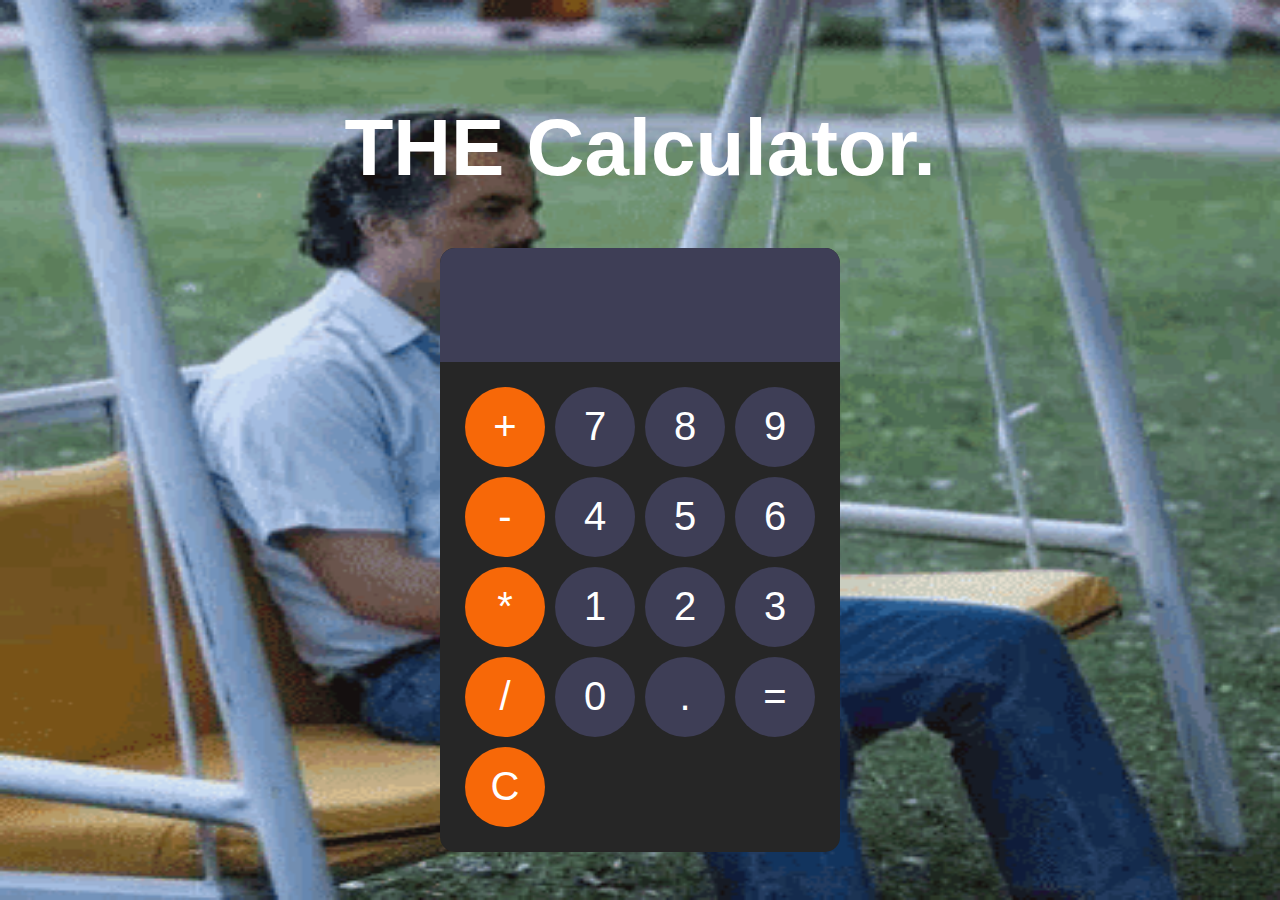
<file: src/Calculator/index.html>
<!DOCTYPE html>
<html lang="en">
<head>
    <meta charset="UTF-8">
    <meta name="viewport" content="width=device-width, initial-scale=1.0">
    <title>A Calculator? on MY Website???</title>
    <link rel="stylesheet" href="style.css">
</head>
<body>
    <!-- html -->
    <h1>THE Calculator.</h1>

    <div id="calculator">
        <input id="display" readonly>
        <div id="keys">
            <button onclick="appendToDisplay('+')" class="operator">+</button>
            <button onclick="appendToDisplay('7')">7</button>
            <button onclick="appendToDisplay('8')">8</button>
            <button onclick="appendToDisplay('9')">9</button>
            <button onclick="appendToDisplay('-')" class="operator">-</button>
            <button onclick="appendToDisplay('4')">4</button>
            <button onclick="appendToDisplay('5')">5</button>
            <button onclick="appendToDisplay('6')">6</button>
            <button onclick="appendToDisplay('*')" class="operator">*</button>
            <button onclick="appendToDisplay('1')">1</button>
            <button onclick="appendToDisplay('2')">2</button>
            <button onclick="appendToDisplay('3')">3</button>
            <button onclick="appendToDisplay('/')" class="operator">/</button>
            <button onclick="appendToDisplay('0')">0</button>
            <button onclick="appendToDisplay('.')">.</button>
            <button onclick="calculate()">=</button>
            <button onclick="clearDisplay()" class="operator">C</button>
        </div>
    </div>

    <!-- javascript -->
   <script>
        const display = document.getElementById('display');

        function appendToDisplay(input){
            display.value += input;
        }

        function clearDisplay(){
            display.value = '';
        }

        function calculate(){
            try{
                display.value = eval(display.value);
            }
            catch(error){
                display.value = 'ERROR!';
            }
        }
   </script> 
</body>
</html>
</file>
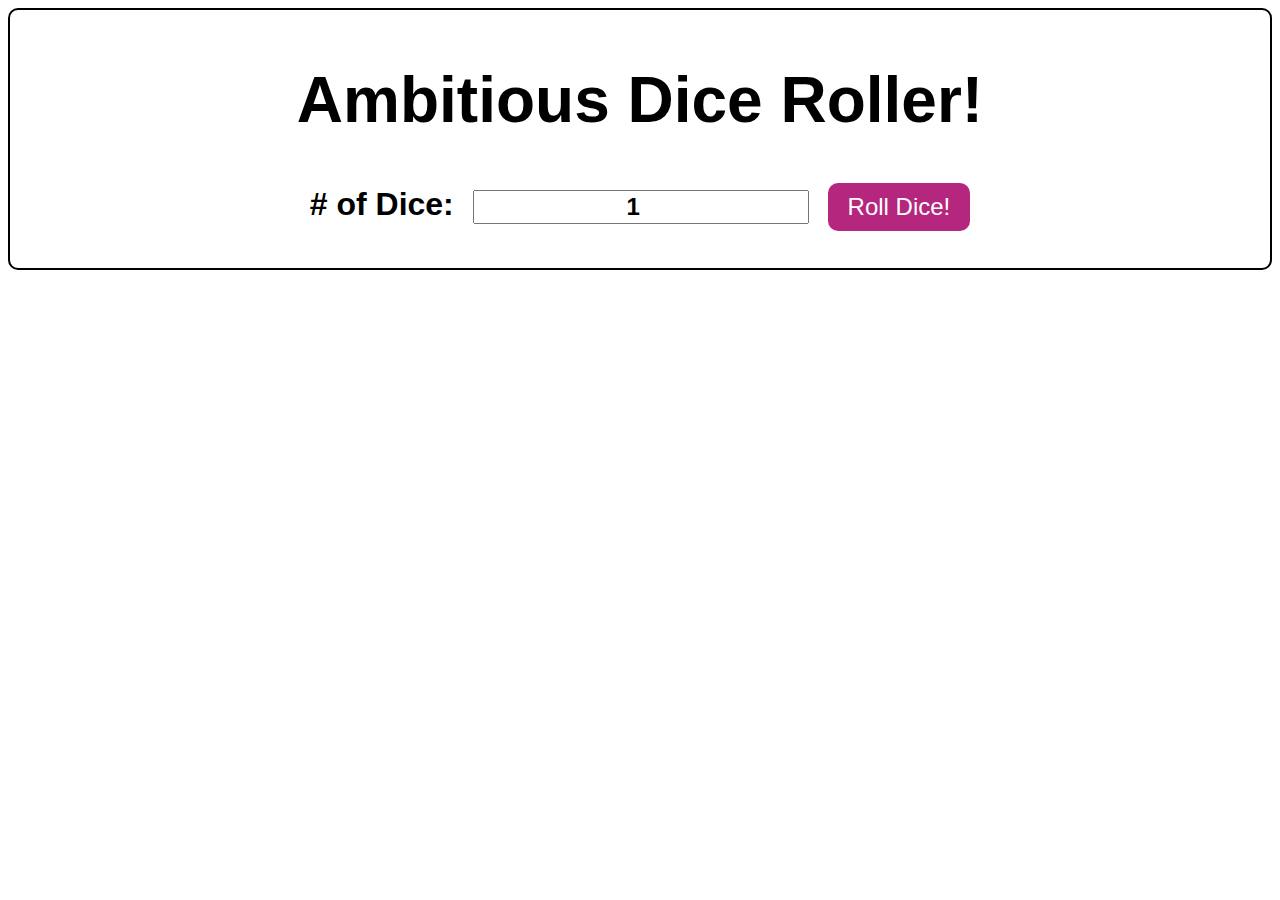
<file: src/Dice-Roller/index.html>
<!DOCTYPE html>
<html lang="en">
<head>
    <meta charset="UTF-8">
    <meta name="viewport" content="width=device-width, initial-scale=1.0">
    <title>Dice Roller? on MY website???</title>
    <link rel="stylesheet" href="style.css">
</head>
<body>
    <div id="container">
        <h1>Ambitious Dice Roller!</h1>
        <label># of Dice: </label>
        <input type="number"
        id = 'numDice'
        value = '1'
        min='1'>
        <button onclick="rollDice()">Roll Dice!</button>

        <div id="result"></div>
        <div id="diceImages"></div>
    </div>

    <script>
        // DICE ROLLER SCRIPT

        function rollDice() {
            const numDice = document.getElementById('numDice').value;
            const diceResult = document.getElementById('result');
            const diceImages = document.getElementById('diceImages');
            const values = [];
            const images = [];

            for (let i = 0; i < numDice; i++) {
                const value = Math.floor(Math.random() * 6) + 1;
                values.push(value);
                images.push(`<img src='dice/${value}.svg' alt='Dice ${value}!'>`);
            }
            
            diceResult.textContent = `dice: ${values.join(', ')}`;
            diceImages.innerHTML = images.join(' ');
        }
    </script>
</body>
</html>
</file>
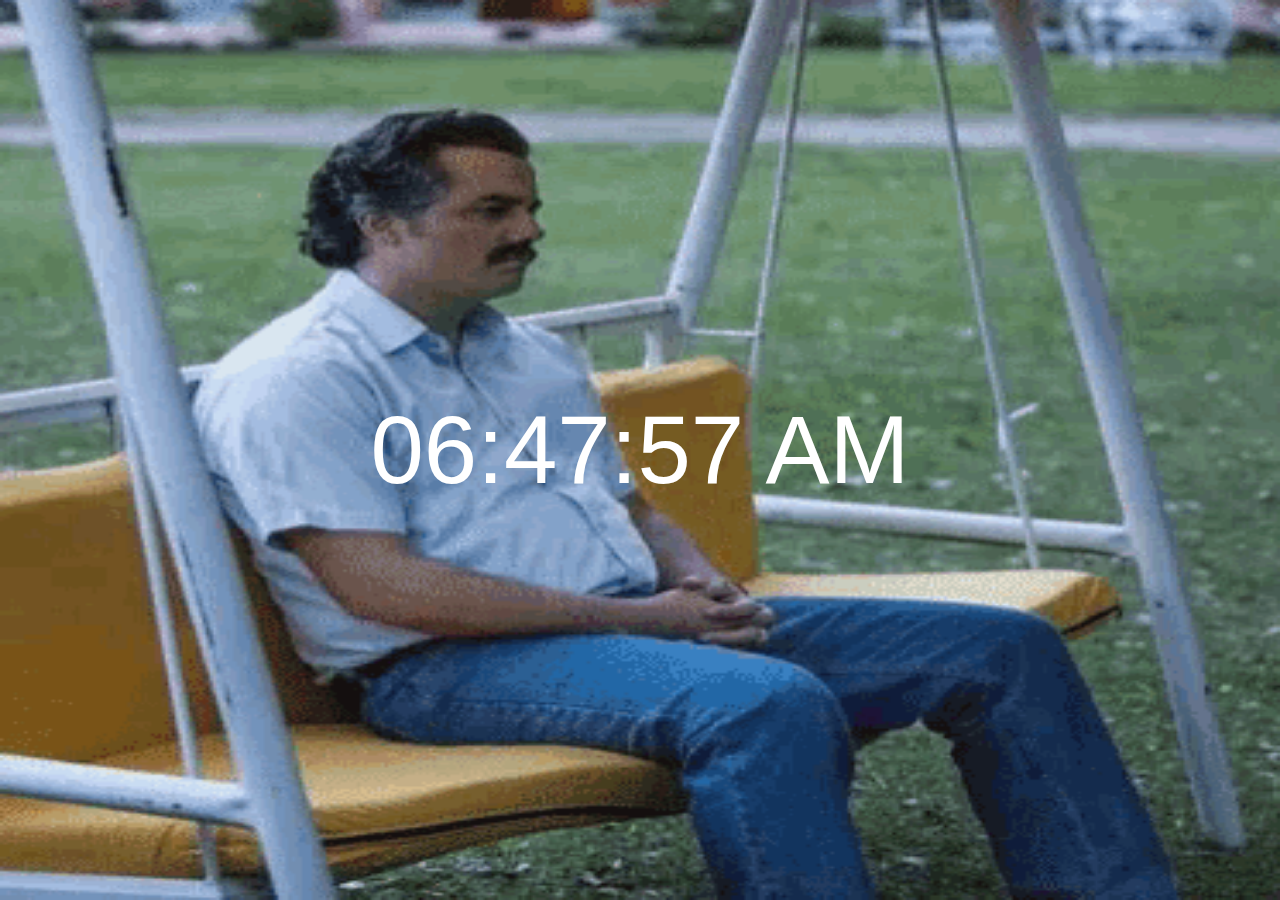
<file: src/Digital-Clock/index.html>
<!DOCTYPE html>
<html lang="en">
<head>
    <meta charset="UTF-8">
    <meta name="viewport" content="width=device-width, initial-scale=1.0">
    <title>Digital Clock? on MY Website???</title>
    <link rel="stylesheet" href="style.css">
</head>
<body>
    <div id="clock-container">
        <div id="clock"></div>
    </div>

    <script>

        function update(){
            const now = new Date();

            let hours1 = now.getHours();
            const meridiem = hours1 >= 12 ? 'PM' : 'AM';
            let hours2 = hours1 >= 12 ? hours1 - 12 : hours1;
            hours2 = hours2.toString().padStart(2, 0);

            const minutes = now.getMinutes().toString().padStart(2, 0);
            const seconds = now.getSeconds().toString().padStart(2, 0);

            const timeStr = `${hours2}:${minutes}:${seconds} ${meridiem}`;
            document.getElementById("clock").textContent = timeStr;
        }

        update();
        setInterval(update, 1000);

    </script>
</body>
</html>
</file>
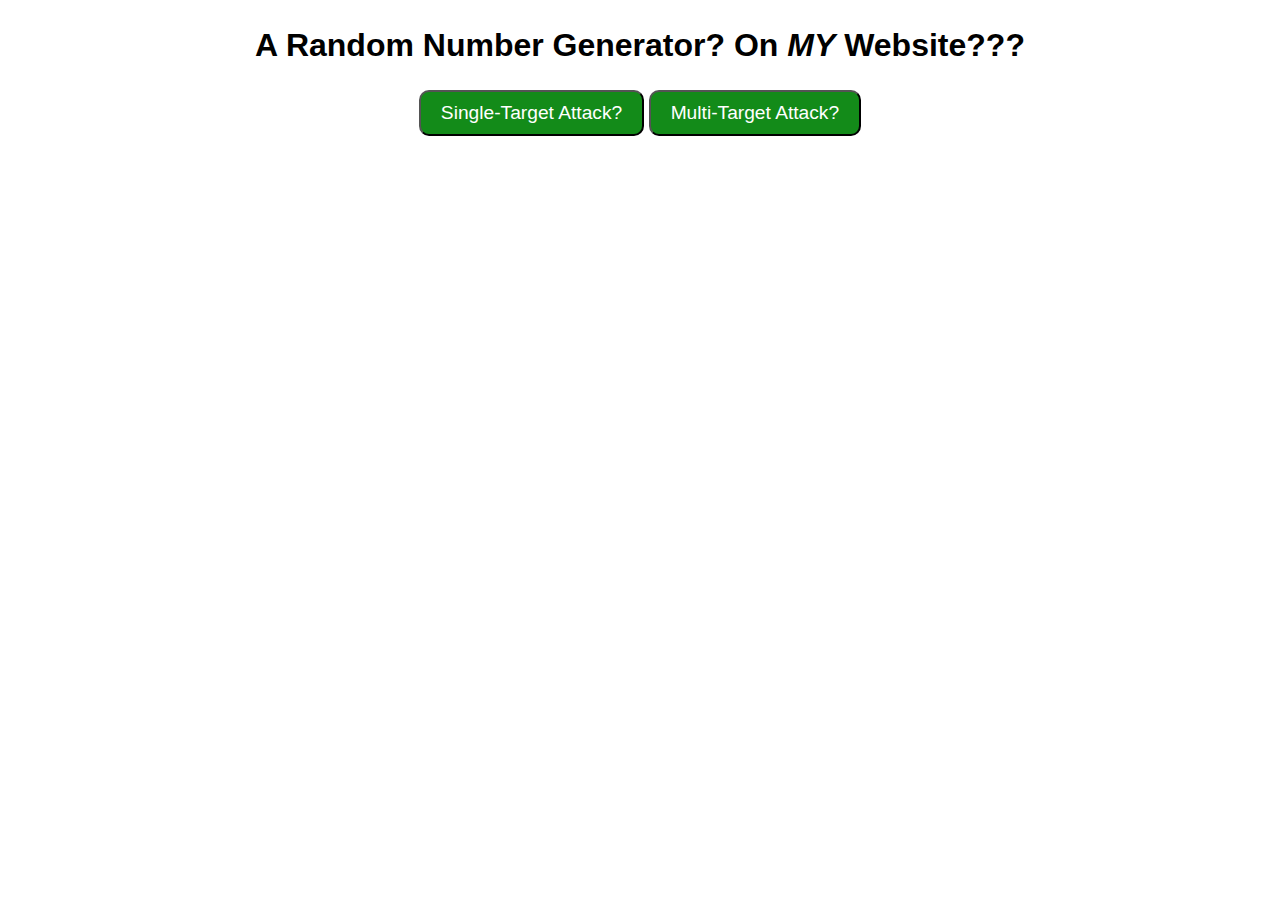
<file: src/Random-Num-Gen/index.html>
<!DOCTYPE html>
<html lang="en">
<head>
    <meta charset="UTF-8">
    <meta name="viewport" content="width=device-width, initial-scale=1.0">
    <title>Random Number Generator!</title>
    <link rel="stylesheet" href="style.css">
</head>
<body>
    <h2 id="header">A Random Number Generator? On <i>MY</i> Website???</h2>
    <div id="btn-container">
        <button id="single">Single-Target Attack?</button>
        <button id="AOE">Multi-Target Attack?</button>
    </div>
    <div id="results">
        <label id="attack-label"></label>
        <label id="result1"></label>
        <label id="result2"></label>
        <label id="result3"></label>
    </div>

    <script src="index.js"></script>
</body>
</html>
</file>
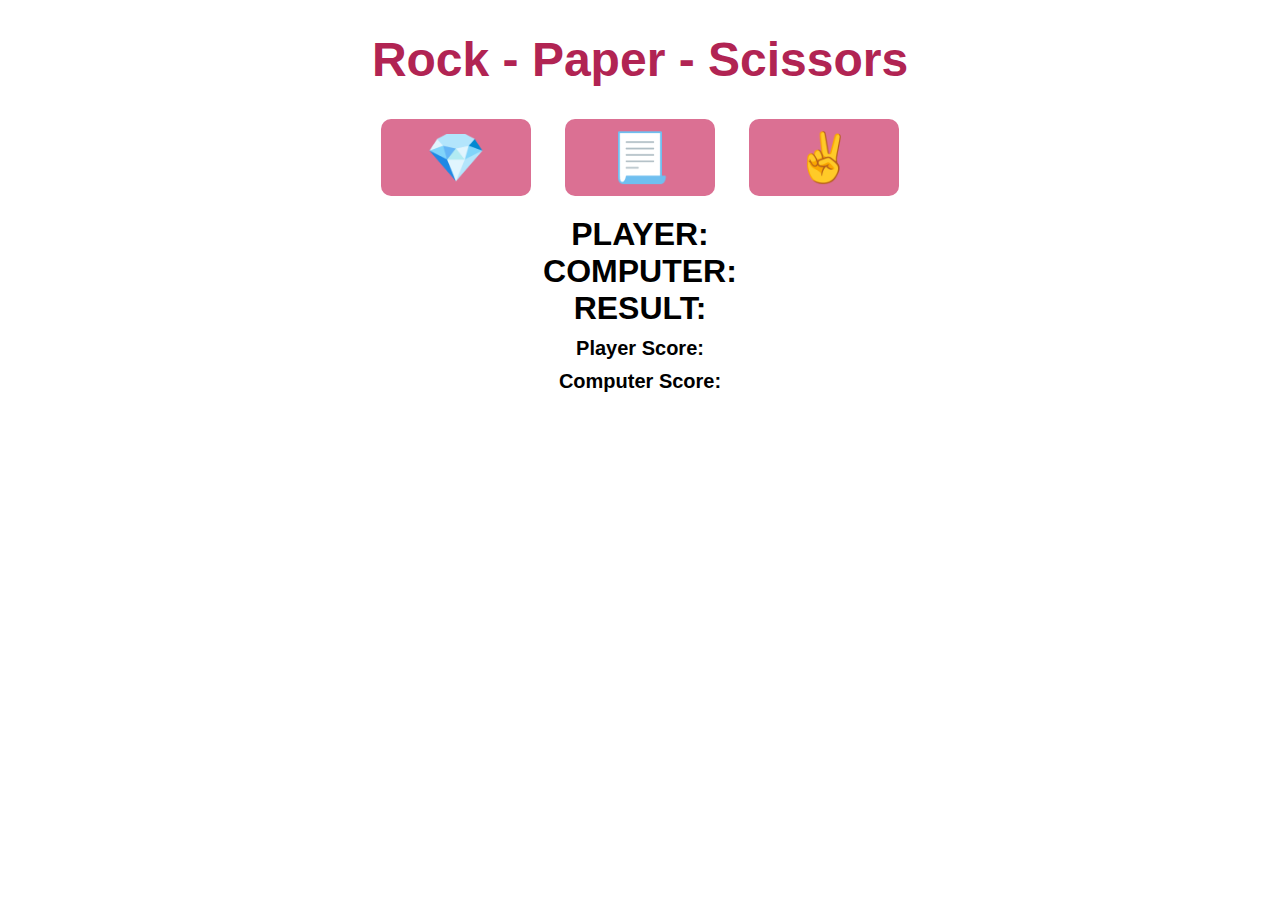
<file: src/Rock-Paper-Scissors/index.html>
<!DOCTYPE html>
<html lang="en">
<head>
    <meta charset="UTF-8">
    <meta name="viewport" content="width=device-width, initial-scale=1.0">
    <title>Rock Paper Scissors? on MY website???</title>
    <link rel="stylesheet" href="style.css">
</head>
<body>
    <h1>Rock - Paper - Scissors</h1>

    <div id="choices">
        <button onclick="playGame('Rock!')">💎</button>
        <button onclick="playGame('Paper!')">📃</button>
        <button onclick="playGame('Scissors!')">✌</button>    
    </div>

    <div id="player-display">PLAYER:</div>
    <div id="computer-display">COMPUTER:</div>
    <div id="result">RESULT:</div>

    <div class="score">Player Score:
        <span id="p-score"></span>
    </div>
    <div class="score">Computer Score:
        <span id="c-score"></span>
    </div>

    <script>
        const choices = ['Rock!', 'Paper!', 'Scissors!'];
        const pdisplay = document.getElementById('player-display');
        const cdisplay = document.getElementById('computer-display');
        const rdisplay = document.getElementById('result');
        const pscore = document.getElementById('p-score');
        const cscore = document.getElementById('c-score');
        let playerScore = 0;
        let computerScore = 0;

        function playGame(choice){

            const against = choices[Math.floor(Math.random() * 3)];
            console.log(against);
            let result = '';
            let winText = 'YOU WIN!';
            let lossText = 'You Lost! ⚔'

            if(choice === against) {
                result = "It's a TIE!";
            }
            else {
                switch(choice){
                    case 'Rock!':
                        result = (against === 'Scissors!') ? winText : lossText
                        break;
                    case 'Paper!':
                        result = (against === 'Rock!') ? winText : lossText
                        break;
                    case 'Scissors!':
                        result = (against === 'Paper!') ? winText : lossText
                        break;
                    }
            }

            pdisplay.textContent = `PLAYER: ${choice} 😲`;
            cdisplay.textContent = `COMPUTER: ${against} 🙄`;
            rdisplay.textContent = `RESULT: ${result}`;

            rdisplay.classList.remove('to-green', 'to-red');
            switch(result) {
                case lossText:
                    rdisplay.classList.add('to-red');
                    computerScore++;
                    cscore.textContent = computerScore;
                    break;
                case winText:
                    rdisplay.classList.add('to-green');
                    playerScore++;
                    pscore.textContent = playerScore;
                    break;
            }
            console.log(rdisplay.classList);
        }
    </script>
</body>
</html>
</file>
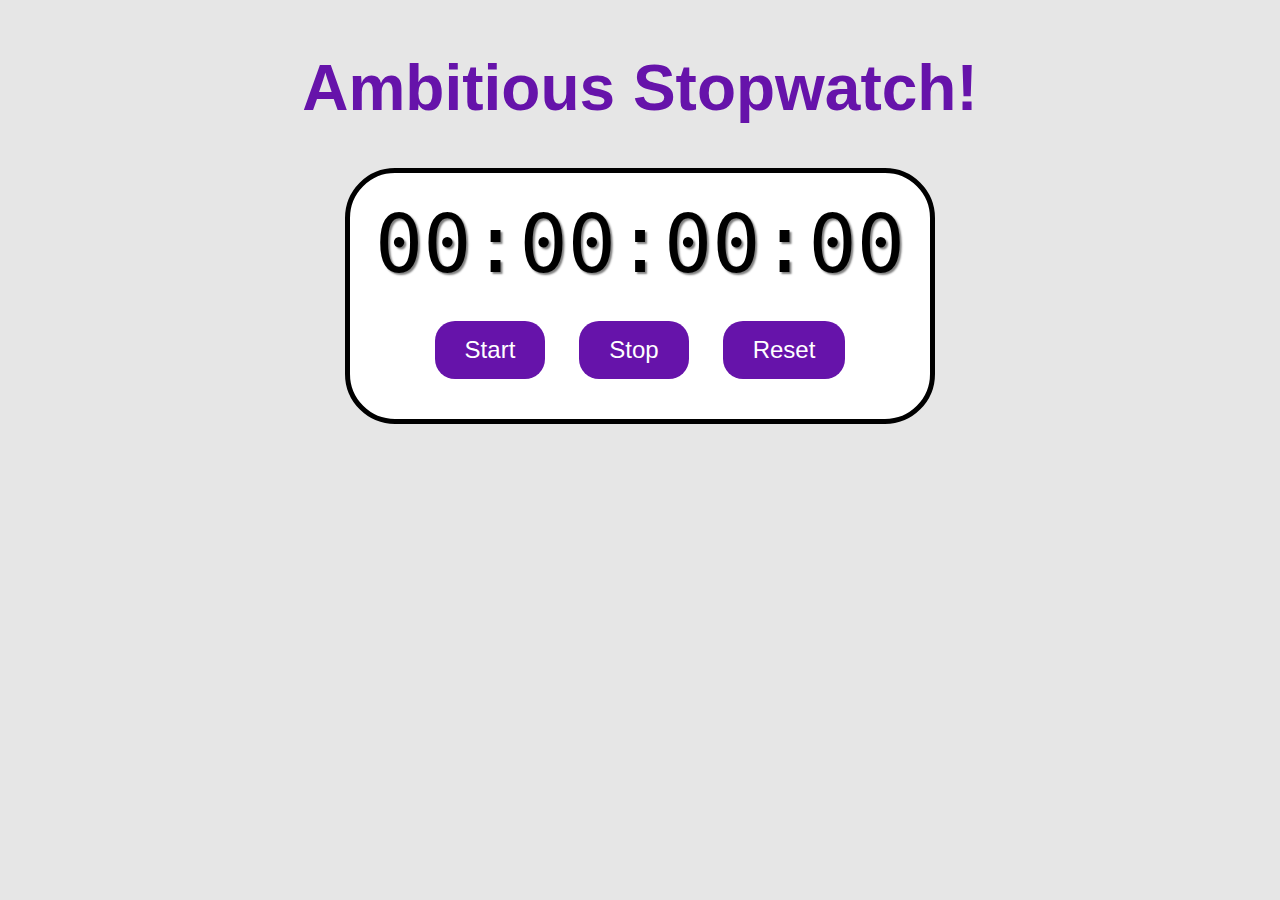
<file: src/Stopwatch/index.html>
<!DOCTYPE html>
<html lang="en">
<head>
    <meta charset="UTF-8">
    <meta name="viewport" content="width=device-width, initial-scale=1.0">
    <title>Stopwatch? on MY Website???</title>
    <link rel="stylesheet" href="style.css">
</head>
<body>
    <h1>Ambitious Stopwatch!</h1>

    <div id="container">
        <div id="display">
            00:00:00:00
        </div>
        <div id="controls">
            <button id="start" onclick="start()">Start</button>
            <button id="stop" onclick="stop()">Stop</button>
            <button id="reset" onclick="reset()">Reset</button>
        </div>
    </div>
    
    <script>
        const display = document.getElementById('display');
        let timer = null;
        let startTime = 0;
        let elapsedTime = 0;
        let isRunning = false;

        function start(){

            if(!isRunning){
                startTime = Date.now() - elapsedTime;
                timer = setInterval(update, 10);
                isRunning = true;
            }
        }
        function stop(){

            if(isRunning){
                clearInterval(timer);
                elapsedTime = Date.now() - startTime;
                console.log(elapsedTime);
                isRunning = false;
            }
        }
        function reset(){

            clearInterval(timer);
            startTime = 0;
            elapsedTime = 0;
            isRunning = false;
            display.textContent = '00:00:00:00';
        }
        function update(){

            const currentTime = Date.now();
            elapsedTime = currentTime - startTime;

            let hours = Math.floor(elapsedTime / (1000 * 60 * 60));
            let minutes = Math.floor(elapsedTime / (1000 * 60) % 60);
            let seconds = Math.floor(elapsedTime / 1000 % 60);
            let milliseconds = Math.floor(elapsedTime % 1000 / 10);

            hours = String(hours).padStart(2, '0');
            minutes = String(minutes).padStart(2, '0');
            seconds = String(seconds).padStart(2, '0');
            milliseconds = String(milliseconds).padStart(2, '0');

            display.textContent = `${hours}:${minutes}:${seconds}:${milliseconds}`;
        }
    </script>
</body>
</html>
</file>
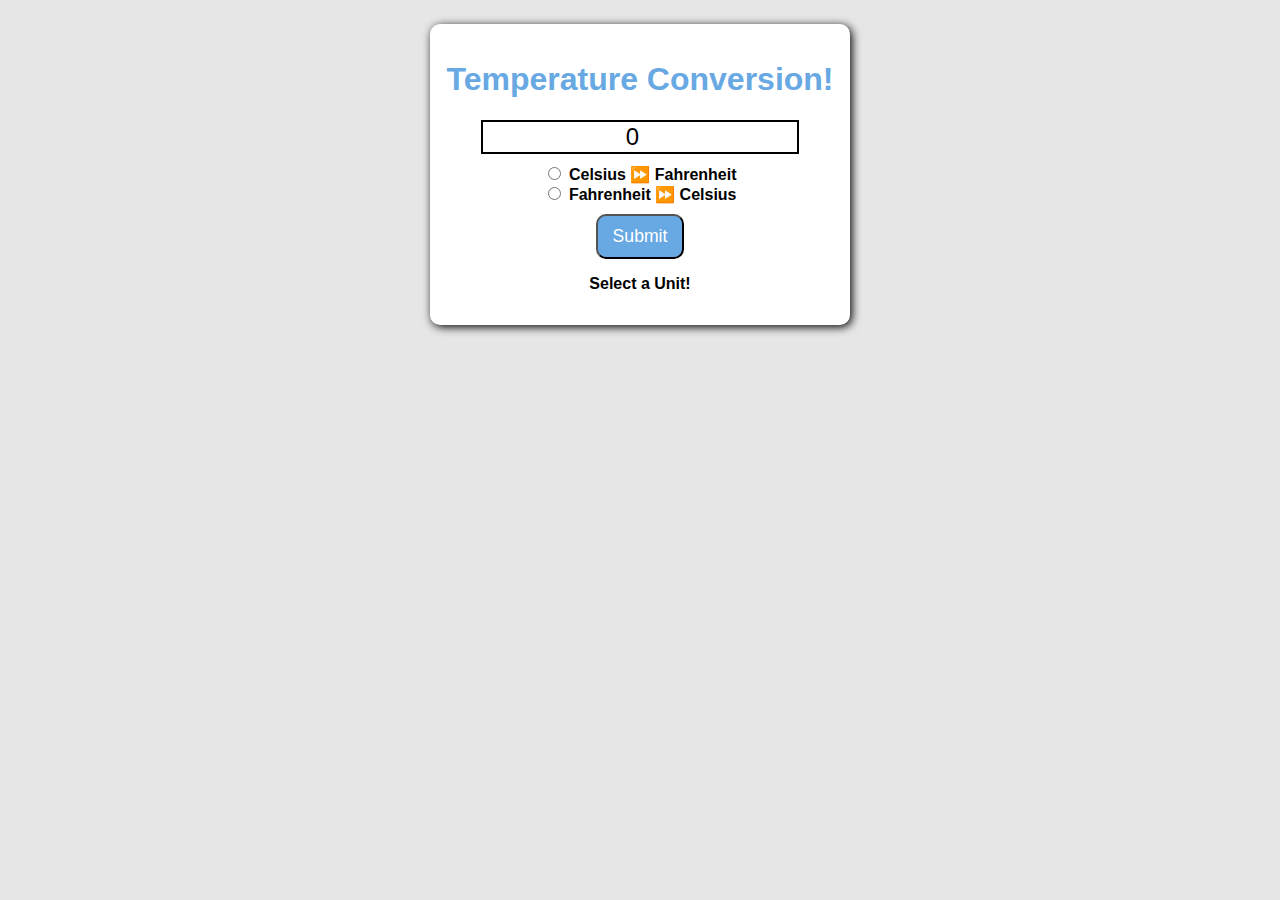
<file: src/Temp-Conversion/index.html>
<!DOCTYPE html>
<html lang="en">
<head>
    <meta charset="UTF-8">
    <meta name="viewport" content="width=device-width, initial-scale=1.0">
    <title>Temperature? on MY website???</title>
    <link rel="stylesheet" href="style.css">
</head>
<body>

    <form>
        <h1>Temperature Conversion!</h1>
        <input type="number" id="textbox" value="0"><br>

        <input type="radio" id="toFahrenheit" name="unit">
        <label for="toFahrenheit">Celsius ⏩ Fahrenheit</label><br>

        <input type="radio" id="toCelsius" name="unit">
        <label for="toFahrenheit">Fahrenheit ⏩ Celsius</label><br>

        <button type="button" onclick="convert()">Submit</button>
        <p id="result">Select a Unit!</p>
    </form>

    <script>
        // declare all constants
        const textbox = document.getElementById('textbox');
        const toFahrenheit = document.getElementById('toFahrenheit');
        const toCelsius = document.getElementById('toCelsius');
        const result = document.getElementById('result');
        let temp;

        function convert() {
            if(toFahrenheit.checked) {
                temp = Number(textbox.value);
                temp = temp * 9 / 5 + 32;
                result.textContent = temp.toFixed(1) + '°F';
            }
            else if(toCelsius.checked) {
                temp = Number(textbox.value);
                temp = (temp - 32) * (5 / 9);
                result.textContent = temp.toFixed(1) + '°C';
            }
            else {
                result.textContent = 'Select a Unit!'
            }
        }
    </script>
</body>
</html>
</file>
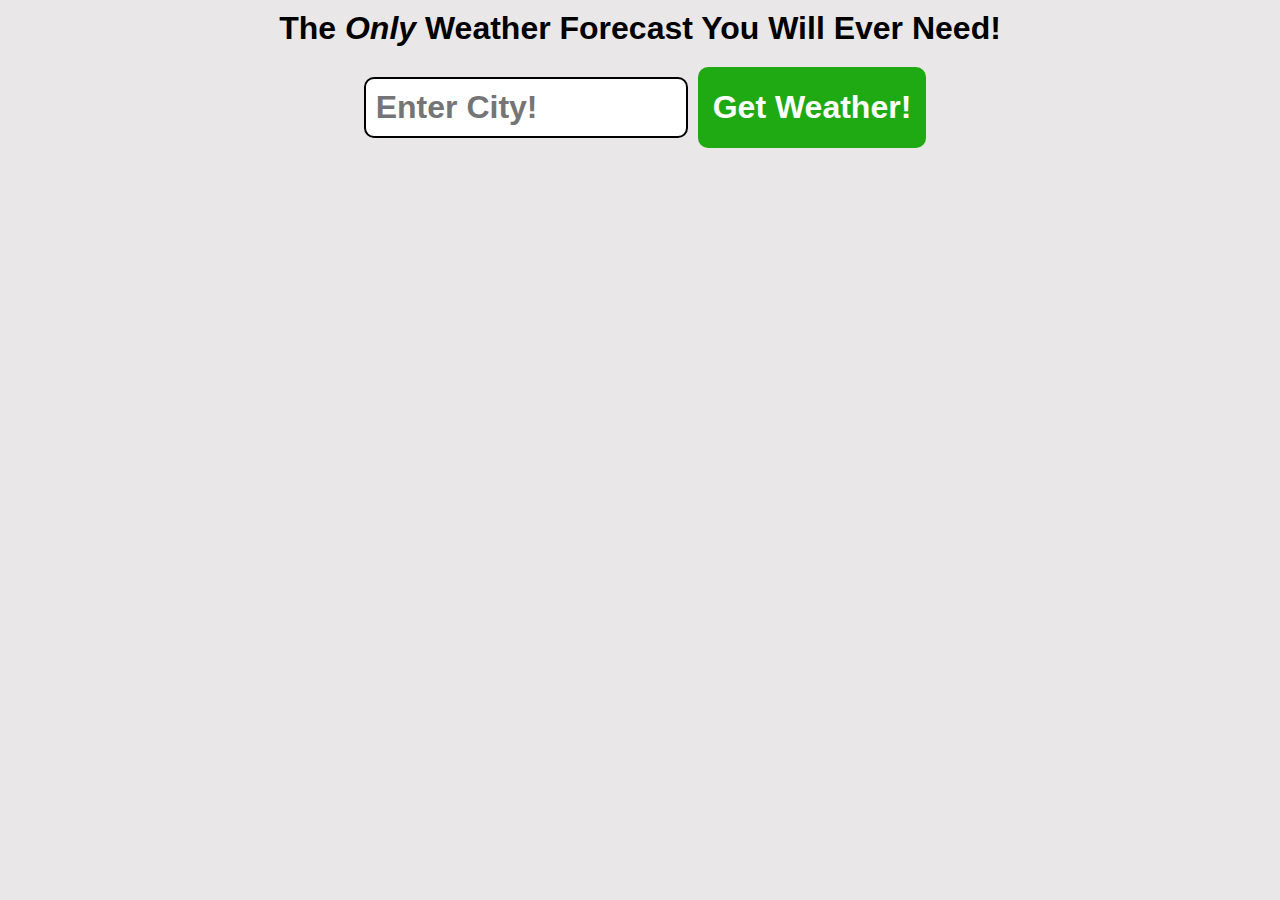
<file: src/Weather-App/index.html>
<!DOCTYPE html>
<html lang="en">
<head>
    <meta charset="UTF-8">
    <meta name="viewport" content="width=device-width, initial-scale=1.0">
    <title>Weathering With You!</title>
    <link rel="stylesheet" href="style.css">
</head>
<body>
    <!-- HTML -->
    <main>
        <h1 id="head-h1">The <i>Only</i> Weather Forecast You Will Ever Need!</h1>
        <form class="weather-form">
            <input 
            type="input" 
            class="city-input" 
            placeholder="Enter City!">
            <button type="submit">Get Weather!</button>
        </form>

        <div class="card" style="display: none">
        </div>
    </main>

    <!-- JAVASCRIPT -->
    <script>
        const weatherform = document.querySelector('.weather-form');
        const cityinput = document.querySelector('.city-input');
        const card = document.querySelector('.card');
        // insert your API key here
        const api = '';

        weatherform.addEventListener('submit', async event => {

            event.preventDefault();
            const city = cityinput.value;

            if(city){
                try{
                    const weatherdata = await getWeatherData(city);
                    displayWeatherInfo(weatherdata);
                }
                catch(error){
                    console.error(error);
                    displayError(error);
                }
            }
            else{
                displayError('Please Enter a City!');
            }
        });

        async function getWeatherData(city){
            const apiurl = `https://api.openweathermap.org/data/2.5/weather?q=${city}&appid=${api}`;
            const response = await fetch(apiurl);

            if(!response.ok){
                throw new Error('Could not fetch weather data.');
            }
            return await response.json();
        }

        function displayWeatherInfo(data){
            
            const {name:city, 
                   main:{temp, humidity}, 
                   weather:[{description, id}]} = data;

            card.textContent = '';
            card.style.display = 'flex';

            const citydisplay = document.createElement('h1');
            const tempdisplay = document.createElement('p');
            const humiditydisplay = document.createElement('p');
            const descriptiondisplay = document.createElement('p');
            const weathereemoji = document.createElement('p');

            citydisplay.textContent = city;
            citydisplay.classList.add('city-display');
            card.appendChild(citydisplay);

            tempdisplay.textContent = `${((temp - 273.15) * (9/5) + 32).toFixed(1)}°F`;
            tempdisplay.classList.add('temp-display');
            card.appendChild(tempdisplay);

            humiditydisplay.textContent = `Humidity: ${humidity}%`;
            humiditydisplay.classList.add('humidity-display');
            card.appendChild(humiditydisplay);

            descriptiondisplay.textContent = description;
            descriptiondisplay.classList.add('description-display');
            card.appendChild(descriptiondisplay);

            weathereemoji.textContent = getWeatherEmoji(id);
            weathereemoji.classList.add('weather-emoji');
            card.appendChild(weathereemoji);
        }

        function getWeatherEmoji(weatherId){
            switch(true){
                case (weatherId >= 200 && weatherId < 300):
                    return '⛈';
                case (weatherId >= 300 && weatherId < 400):
                    return '🌧';
                case (weatherId >= 500 && weatherId < 600):
                    return '🌧';
                case (weatherId >= 600 && weatherId < 700):
                    return '❄';
                case (weatherId >= 700 && weatherId < 800):
                    return '🌫';
                case (weatherId === 800):
                    return '🌞';
                case (weatherId >= 801 && weatherId < 810):
                    return '☁';
                default:
                    return '⁉';
            }
        }

        function displayError(message){
            const errordisplay = document.createElement('p');
            errordisplay.textContent = message;
            errordisplay.classList.add('error-display');

            card.textContent = '';
            card.style.display = 'flex';
            card.appendChild(errordisplay);
        }
    </script>
</body>
</html>
</file>
<file: src/Calculator/style.css>
body {
    display: flex;
    flex-direction: column;
    justify-content: center;
    align-items: center;

    margin: 0;
    padding: 0;
    height: 100vh;
    width: 100vw;

    background-image: url(man.gif);
    background-size: 100% 100%;
    background-position: center;
    background-repeat: no-repeat;
}

h1 {
    color: white;
    font-family: Verdana, Geneva, Tahoma, 
    sans-serif;
    font-size: 5rem;
}

#calculator {
    font-family: 'Segoe UI', Tahoma, Geneva, 
    Verdana, sans-serif;
    background-color: hsl(0, 0%, 15%);
    border-radius: 15px;
    max-width: 400px;
    overflow: hidden;
}

#display{
    width: 100%;
    padding: 20px;
    font-size: 4rem;
    text-align: left;
    border: none;
    background-color: hsl(240, 16%, 29%);
    color: white;
}

#keys {
    display: grid;
    grid-template-columns: repeat(4, 1fr);
    gap: 10px;
    padding: 25px;
}

button {
    width: 80px;
    height: 80px;
    border-radius: 50px;
    border: 2px solid transparent;
    background-color: hsl(240, 16%, 29%);
    color: white;
    font-size: 2.5rem;
    cursor: pointer;
    transition: background-color, 0.25s;
    transition: color 0.25s;
}

button:hover {
    background-color: hsl(240, 15%, 19%);
    border: 2px solid hsl(221, 68%, 48%);
}
button:active {
    color: rgb(39, 92, 207);
}
.operator {
    background-color: hsl(24, 94%, 50%);
}
.operator:hover {
    background-color: hsl(24, 95%, 60%);
}
</file>
<file: src/Dice-Roller/style.css>
#container {
    font-family: Arial, Helvetica, sans-serif;
    text-align: center;
    font-size: 2rem;
    font-weight: bold;
    border: 2px solid black;
    border-radius: 10px;
    padding: 10px;
}

input {
    margin: 10px;
    text-align: center;
    font-weight: bold;
    font-size: 1.5rem;
}

button {
    font-size: 1.5rem;
    padding: 10px 20px;
    border-radius: 10px;
    border: none;
    background-color: hsl(323, 65%, 43%);
    transition: background-color 0.25s;
    color: white;
    cursor: pointer;
}

button:hover {
    background-color: hsl(323, 65%, 32%);
}

.diceResize {
    width: 100px;
}

#result {
    margin: 10px;
}

#diceImages {
    margin: 1.5rem;
}

#diceImages img{
    width: 100px;
}
</file>
<file: src/Digital-Clock/style.css>
html, body {
    margin: 0;
    padding: 0;
    height: 100vh;
    width: 100vw;

    background-image: url(man.gif);
    background-size: 100% 100%;
    background-position: center;
    background-repeat: no-repeat;

}

#clock-container {
    display: flex;
    justify-content: center;
    align-items: center;
    height: 100vh;
}

#clock {
    font-family: 'Segoe UI', Tahoma, Geneva, 
    Verdana, sans-serif;
    font-size: 6rem;
    text-align: center;
    color: white;
}
</file>
<file: src/Random-Num-Gen/style.css>
body {
    font-family: Arial, Helvetica, sans-serif;
}

#header {
    display: block;
    text-align: center;
    font-size: 2em;
}

#btn-container {
    display: block;
    text-align: center;
}

#btn-container button {
    padding: 10px 20px;
    font-size: 1.2em;
    border-radius: 10px;
    background-color: hsl(123, 76%, 31%);
    color: white;
    transition: background-color 0.25s;
}

#btn-container button:hover {
    background-color: hsl(128, 82%, 18%);
}

#results {
    display: flex;
    flex-direction: column;
    text-align: center;
    font-size: 1.5em;
    margin-top: 15px;
}
</file>
<file: src/Rock-Paper-Scissors/style.css>
body {
    margin: 0px;
    padding: 0px;
    display: flex;
    flex-direction: column;
    align-items: center;
    font-weight: bold;
    font-family: Verdana, Geneva, Tahoma, sans-serif;
}

h1 {
    font-size: 3rem;
    color: rgb(177, 36, 83);
}

#choices {
    margin-bottom: 20px; 
}

#choices button {
    font-size: 3rem;
    margin: 0px 15px;
    padding: 10px 20px;
    min-width: 150px;
    border-radius: 10px;
    border: none;
    background-color: palevioletred;
    cursor: pointer;
    transition: background-color 0.25s;
}
#choices button:hover {
    background-color: hsl(340, 31%, 50%);
}
#player-display, #computer-display, #result {
    font-size: 2rem;
    margin: 0px 0px;
}
.to-green, #p-score {
    color:rgb(49, 119, 84);
}
.to-red, #c-score {
    color:rgb(192, 28, 28);
}
.score {
    margin-top: 10px;
    font-size: 1.25rem;
}
</file>
<file: src/Stopwatch/style.css>
* {
    box-sizing: border-box;
}

body {
    display: flex;
    flex-direction: column;
    align-items: center;
    background-color: hsl(0, 0%, 90%);
}

body h1 {
    font-size: 4rem;
    font-family: 'Lucida Sans', 'Lucida Sans Regular', 'Lucida Grande', 'Lucida Sans Unicode', Geneva, Verdana, sans-serif;
    color: hsl(273, 80%, 37%);
}

#container {
    display: flex;
    flex-direction: column;
    align-items: center;
    border: 5px solid;
    border-radius: 50px;
    padding: 25px;
    background-color: white;
}

#display {
    font-size: 5rem;
    font-family: monospace;
    text-shadow: 2px 2px 2px hsl(0, 0%, 50%);
    margin-bottom: 15px;
}

#controls button {
    font-size: 1.5rem;
    padding: 10px 25px;
    margin: 15px;
    border: 5px solid transparent;
    border-radius: 20px;
    cursor: pointer;
    color: white;
    background-color: hsl(273, 80%, 37%);
    transition: background-color 0.5s ease;
}

#controls button:hover {
    background-color: hsl(273, 77%, 23%);
}

#start:hover {
    border: 5px solid green;
}

#stop:hover {
    border: 5px solid red;
}

#reset:hover {
    border: 5px solid blue;
}
</file>
<file: src/Temp-Conversion/style.css>
body {
    display: flex;
    justify-content: center;
    font-family: Verdana, Geneva, Tahoma, sans-serif;
    background-color: hsl(0, 0%, 90%);
}

form {
    background-color: white;
    text-align: center;
    display: inline-block;
    padding: 1rem;
    margin: 1rem;
    border-radius: 10px;
    box-shadow: 2px 2px 10px;
}

form h1 {
    color: hsl(209, 69%, 65%);
}

form button {
    border-radius: 10px;
    background-color: hsl(209, 69%, 65%);
    color: white;
    padding: 10px 15px;
    font-size: 1.1em;
    margin-top: 10px;
}

#textbox {
    margin-bottom: 10px;
    font-size: 1.5em;
    border: 2px solid black;
    text-align: center;
}

label, #result {
    font-weight: bold;
}

button {
    cursor: pointer;
    transition: background-color 0.25s;
}

button:hover {
    background-color: hsl(209, 57%, 43%);
}
</file>
<file: src/Weather-App/style.css>
body {
    margin: 0px;
    display: flex;
    flex-direction: column;
    align-items: center;
    font-family: Verdana, Geneva, Tahoma, sans-serif;
    background-color: hsl(0, 4%, 91%);
}

.weather-form {
    margin: 20px;
    display: flex;
    justify-content: center;
}

.city-input {
    padding: 10px;
    font-size: 2rem;
    border: 2px solid black;
    border-radius: 10px;
    margin: 10px;
    width: 300px;
    font-weight: bold;
}

button[type="submit"]{
    padding: 10px 15px;
    font-size: 2rem;
    font-weight: bold;
    border: none;
    border-radius: 10px;
    background-color: hsl(115, 80%, 37%);
    color: white;
    cursor: pointer;
    transition: background-color 0.15s;
}

button[type="submit"]:hover{
    background-color: hsl(115, 79%, 26%);
}

.card {
    background: linear-gradient(180deg, hsl(32, 90%, 49%), hsl(0, 100%, 57%));
    padding: 20px;
    box-shadow: 2px 2px 5px;
    border-radius: 10px;
    min-width: 300px;
    display: flex;
    flex-direction: column;
    align-items: center;
}

h1 {
    margin-top: 10px;
    margin-bottom: 20px;
}

p{
    font-size: 1.5rem;
    margin: 10px;
}

.city-display, .temp-display {
    font-size: 3rem;
    font-weight: bold;
    margin-bottom: 20px;
}

.humidity-display {
    font-weight: bold;
    margin-bottom: 20px;
}

.description-display {
    font-style: italic;
    font-weight: bold;
    font-size: 2rem;
}

.weather-emoji {
    margin: 0;
    font-size: 6rem;
}

.error-display {
    font-size: 2rem;
    font-weight: bold;
}
</file>
